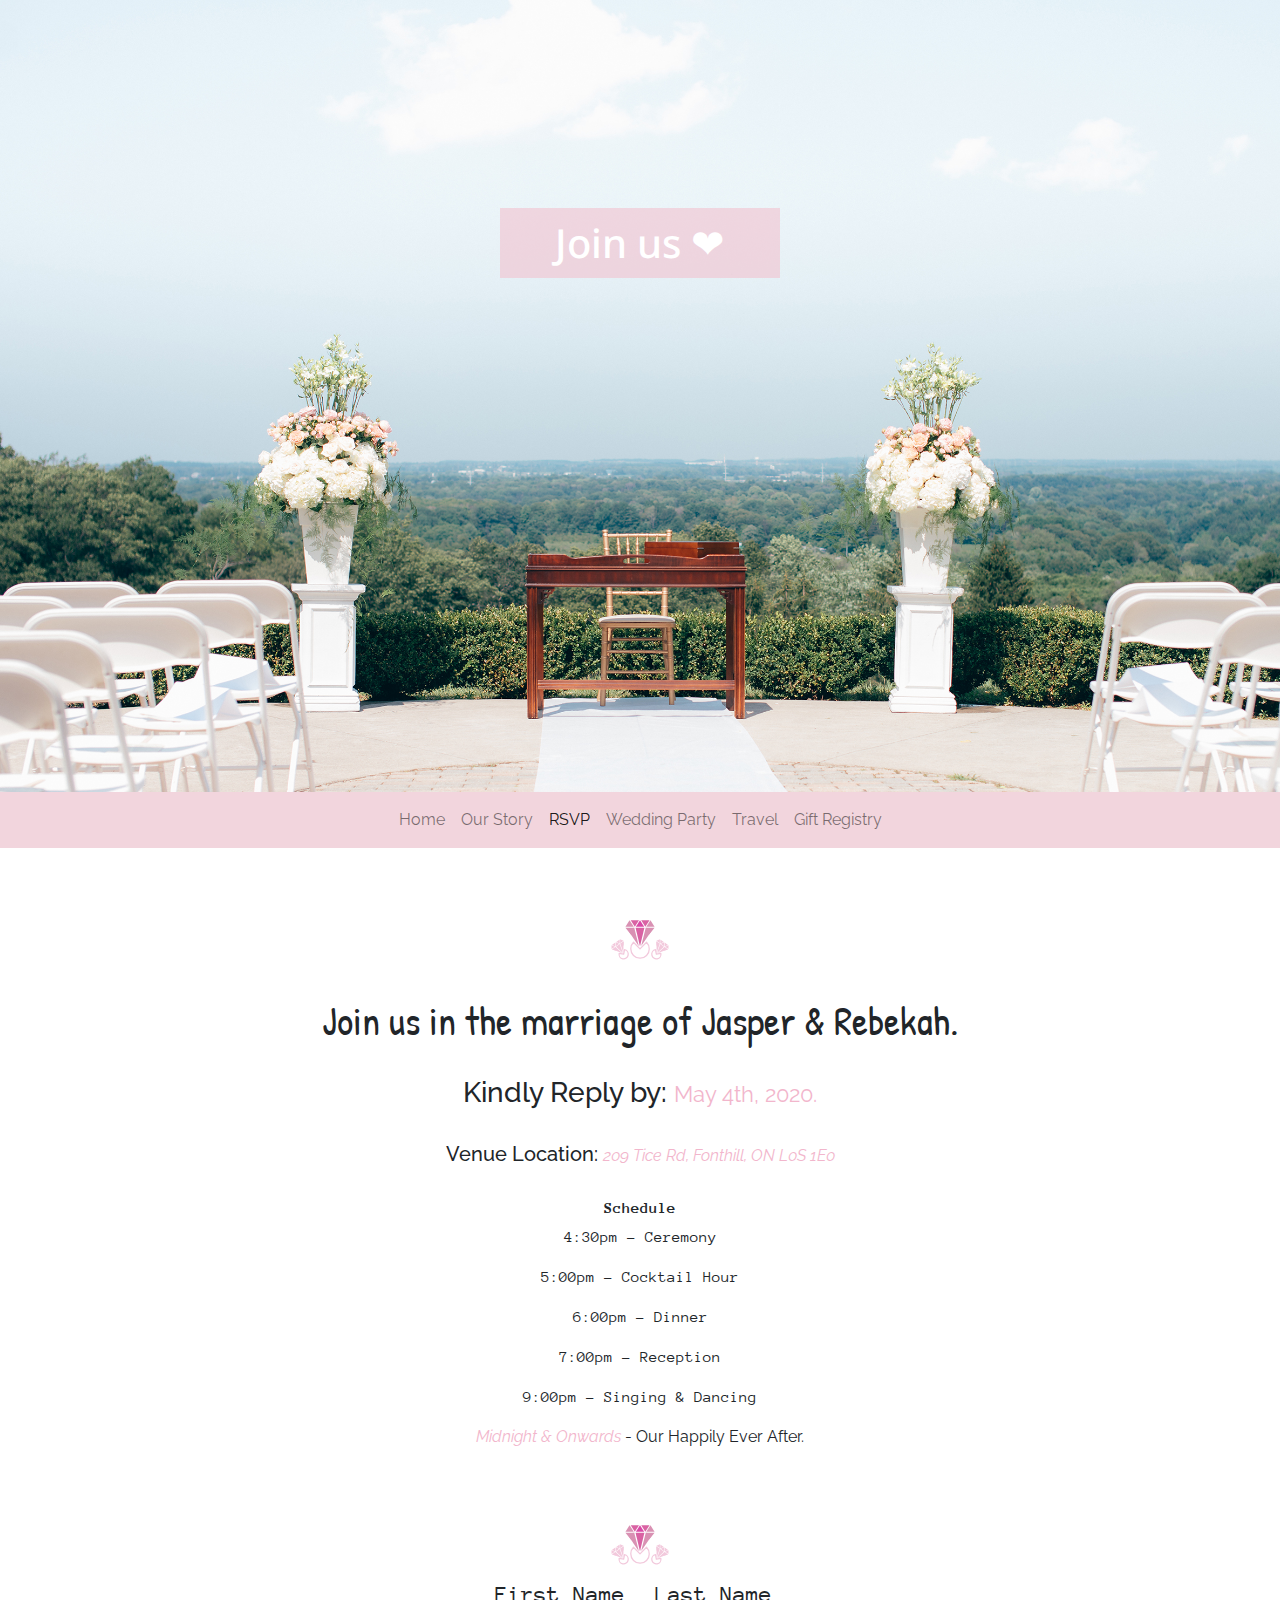
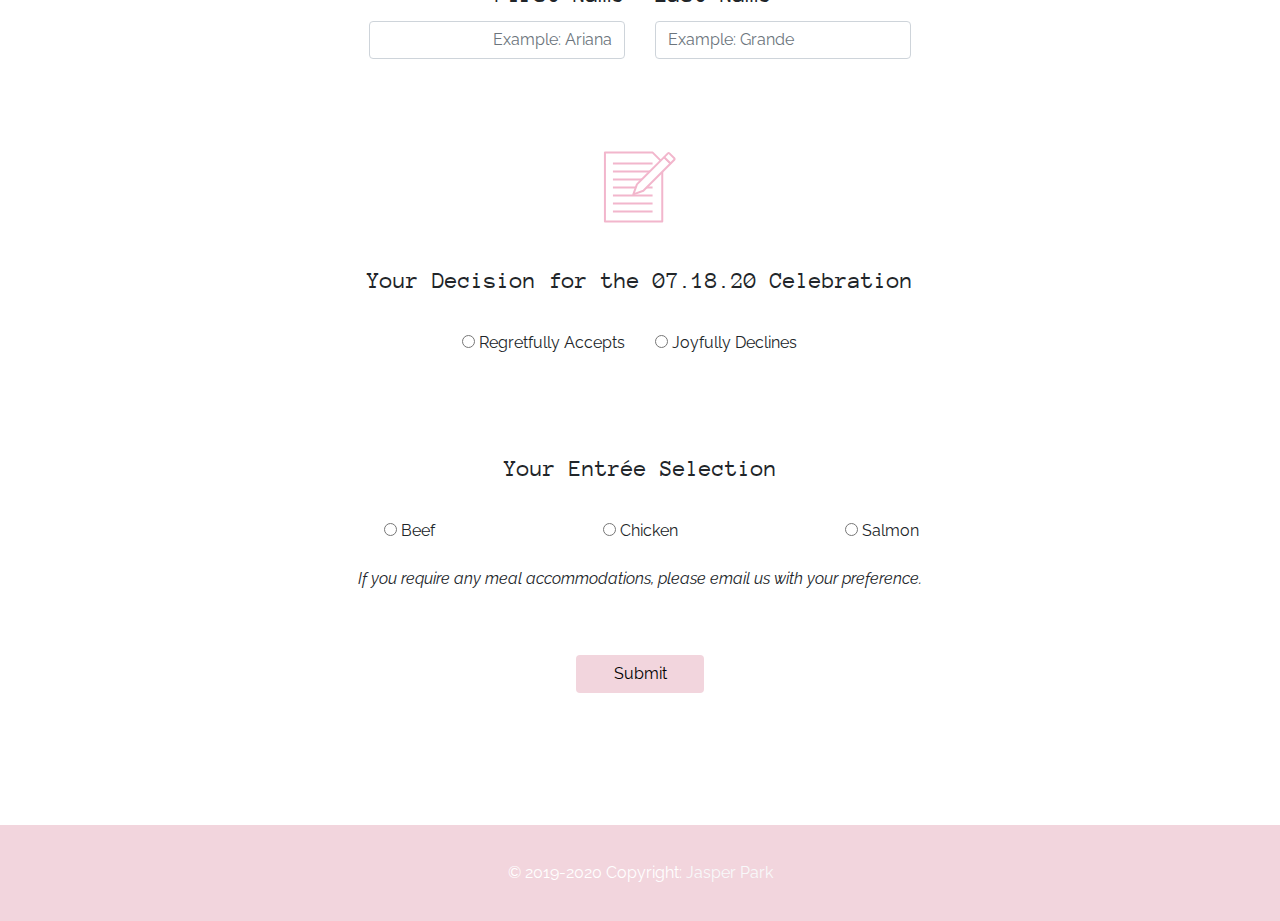
<file: banchan.html>
<!DOCTYPE html>
<html lang="en">
  <head>
    <!-- Required meta tags -->
    <meta charset="utf-8">
    <meta name="viewport" content="width=device-width, initial-scale=1">

    <!-- Bootstrap CSS -->
    <link rel="stylesheet" href="https://stackpath.bootstrapcdn.com/bootstrap/4.3.1/css/bootstrap.min.css" integrity="sha384-ggOyR0iXCbMQv3Xipma34MD+dH/1fQ784/j6cY/iJTQUOhcWr7x9JvoRxT2MZw1T" crossorigin="anonymous">
	<script src="https://code.jquery.com/jquery-3.3.1.slim.min.js" integrity="sha384-q8i/X+965DzO0rT7abK41JStQIAqVgRVzpbzo5smXKp4YfRvH+8abtTE1Pi6jizo" crossorigin="anonymous"></script>
	<script src="https://cdnjs.cloudflare.com/ajax/libs/popper.js/1.14.7/umd/popper.min.js" integrity="sha384-UO2eT0CpHqdSJQ6hJty5KVphtPhzWj9WO1clHTMGa3JDZwrnQq4sF86dIHNDz0W1" crossorigin="anonymous"></script>
	<script src="https://stackpath.bootstrapcdn.com/bootstrap/4.3.1/js/bootstrap.min.js" integrity="sha384-JjSmVgyd0p3pXB1rRibZUAYoIIy6OrQ6VrjIEaFf/nJGzIxFDsf4x0xIM+B07jRM" crossorigin="anonymous"></script>
    <link href="https://fonts.googleapis.com/css?family=Noto+Sans|Patrick+Hand|Anonymous+Pro:400,700|Raleway&display=swap" rel="stylesheet">

	<link rel="shortcut icon" href="favicon.ico" type="image/x-icon">
	<link rel="stylesheet" href="./style.css" />
    <title>RSVP: Jasper &amp; Rebekah</title>
  </head>
  <body>
      <header class="jumbotron jumbotron-fluid" id='rsvp-jumbo'>
          <br><br><br><br><br><br>
          <h1 id='travel-head' class='text-noto'>Join us &#x2764;</h1>
  	</header>
	<nav class='navbar navbar-expand-md navbar-light bg-pink sticky-top'>
		<div class='mx-auto'>
			<button class="navbar-toggler" type="button" data-toggle="collapse" data-target="#navbarSupportedContent" aria-controls="navbarSupportedContent" aria-expanded="false" aria-label="Toggle navigation">
  			<span class='c-white'>  MENU </span>
		</button>
		</div>
		<div class="collapse navbar-collapse " id="navbarSupportedContent">
		    <ul class="navbar-nav mx-auto">
				<li class="nav-item">
				  <a class="nav-link" href="./index.html">Home</a>
				</li>
				<li class="nav-item">
					<a class="nav-link" href="./story.html">Our Story</a>
				</li>
				<li class="nav-item active">
					<a class="nav-link" href="./rsvp.html">RSVP</a>
				</li>
				<li class="nav-item">
					<a class="nav-link" href="./wedding_party.html">Wedding Party</a>
				</li>
				<li class="nav-item">
					<a class="nav-link" href="./travel.html">Travel</a>
				</li>
                <li class="nav-item">
					<a class="nav-link" href="https://www.amazon.ca/wedding/share/jasperebekah" target='_blank'>Gift Registry</a>
				</li>
		    </ul>
  		</div>
	</nav>
    <script>
        $('#bootstrapForm').submit(function (event) {
            event.preventDefault()
            var extraData = {}
            $('#bootstrapForm').ajaxSubmit({
                data: extraData,
                dataType: 'jsonp',  // This won't really work. It's just to use a GET instead of a POST to allow cookies from different domain.
                error: function () {
                    // Submit of form should be successful but JSONP callback will fail because Google Forms
                    // does not support it, so this is handled as a failure.
                    alert('Form Submitted. Thanks.')
                    // You can also redirect the user to a custom thank-you page:
                    window.location = 'http://www.google.ca'
                }
            })
        })
    </script>
    <div class='container' id='content-container'>
        <div class='row'><div class='col-12 centerit'>
            <div style='text-align: center;'><!-- Divider -->
                <img src='./src/p_div.svg' id='img-hr'></img>
            </div>
            <br>
            <h1 class='text-indie'>Join us in the marriage of Jasper &amp; Rebekah.</h1>
            <br>
            <h3>Kindly Reply by: <strong><small class='c-darkPink'>May 4th, 2020.</small></strong></h3>
            <br>
            <h5>Venue Location: <small><em class='c-darkPink'>209 Tice Rd, Fonthill, ON L0S 1E0</em></small></h5>
            <br>

            <h6 class='text-mono'><strong>Schedule</strong></h6>
            <p class='text-mono'>4:30pm - Ceremony</p>
            <p class='text-mono'>5:00pm - Cocktail Hour</p>
            <p class='text-mono'>6:00pm - Dinner</p>
            <p class='text-mono'>7:00pm - Reception</p>
            <p class='text-mono'>9:00pm - Singing &amp; Dancing</p>
            <p><em class='c-darkPink'>Midnight &amp; Onwards</em> - Our Happily Ever After.</p>
            <br><br>

        </div></div>
        <div class='row'><div class='col-12'>
            <div style='text-align: center;'><!-- Divider -->
                <img src='./src/p_div.svg' id='img-hr'></img>
            </div>
            <form action="https://docs.google.com/forms/d/e/1FAIpQLSdT3YVjTFm6nkG4N6NqdmJfM9y30MgBepteQlLFMgPL6jhGSA/formResponse"
                target="_self"
                id="bootstrapForm"
                method="POST">


                <!-- Field type: "short" id: "1254828659" -->
                <div class='row'>
                    <div class='col-6' style='text-align: right;'>
                        <fieldset>
                            <legend for="1254828659" class='text-mono'>First Name</legend>
                            <div class="form-group" >
                                <input style='max-width: 256px; margin: 0 0 0 auto; text-align:right;' id="845562681" type="text" name="entry.845562681" class="form-control" placeholder='Example: Ariana' required>
                            </div>
                        </fieldset>
                    </div>
                    <div class='col-6' style='text-align: left;'>
                        <!-- Field type: "short" id: "1959356270" -->
                        <fieldset>
                            <legend for="1959356270" class='text-mono'>Last Name</legend>
                            <div class="form-group">
                                <input style='max-width: 256px; margin: auto 0 0 0;' id="1344485761" type="text" name="entry.1344485761" class="form-control" placeholder='Example: Grande' required>
                            </div>
                        </fieldset>
                    </div>
                </div>
                <br><br>


                <!-- Field type: "choices" id: "1047480871" -->
                <div><div class='col-12 centerit'>
                    <img src='./src/rsvp.svg' class='story-vec'></img>
                </div></div>
                <fieldset>
                    <legend for="1047480871" class='centerit text-mono'>Your Decision for the 07.18.20 Celebration</legend>
                    <br>
                    <div class="form-group row">
                        <div class="radio col-6" style='text-align: right;'>
                            <label>
                                <input type="radio" name="entry.364058810" value="Regretfully Accepts" >
                                Regretfully Accepts
                            </label>
                        </div>
                        <div class="radio col-6" style='text-align: left;'>
                            <label>
                                <input type="radio" name="entry.364058810" value="Joyfully Declines" >
                                Joyfully Declines
                            </label>
                        </div>
                    </div>
                </fieldset>
                <br><br><br>


                <!-- Field type: "choices" id: "1515920154" -->
                <fieldset>
                    <legend for="1515920154" class='centerit text-mono'>Your Entrée Selection</legend>
                    <br>
                    <div class="form-group row">
                        <div class="radio col-4" style='text-align: right;'>
                            <label>
                                <input type="radio" name="entry.2107590839" value="Beef" >
                                Beef
                            </label>
                        </div>
                        <div class="radio col-4" style='text-align: center;'>
                            <label>
                                <input type="radio" name="entry.2107590839" value="Chicken" >
                                Chicken
                            </label>
                        </div>
                        <div class="radio col-4" style='text-align: left;'>
                            <label>
                                <input type="radio" name="entry.2107590839" value="Salmon" >
                                Salmon
                            </label>
                        </div>
                        <!--div class="radio col-6" style='text-align: left;'>
                            <label>
                                <input type="radio" name="entry.2107590839" value="Vegetarian" >
                                Vegetarian
                            </label>
                        </div-->
                    </div>
                </fieldset>
                <div><p style='text-align: center;'><em>If you require any meal accommodations, please email us with your preference.</em></p></div>

                <input type="hidden" name="fvv" value="1">
                <input type="hidden" name="fbzx" value="3009979157854568221">
                <!--
                    CAVEAT: In multipages (multisection) forms, *pageHistory* field tells to google what sections we've currently completed.
                    This usually starts as "0" for the first page, then "0,1" in the second page... up to "0,1,2..N" in n-th page.
                    Keep this in mind if you plan to change this code to recreate any sort of multipage-feature in your exported form.
                    We're setting this to the total number of pages in this form because we're sending all fields from all the section together.
                -->
                <input type="hidden" name="pageHistory" value="0">
                <br><br>
                <div class='row'><div class='col-12'>
                    <input class="btn" type="submit" value="Submit" id='rsvp-button'>
                </div></div>
            </form>
        </div></div>
    </div>
    <br><br><br>

	<footer class="jumbotron jumbotron-fluid bg-pink c-white" id='footer-jumbo'>
		<div class="container text-center">
			<span class=''>© 2019-2020  Copyright:</span>
  			<a class='text-light' href="https://github.com/mrparkonline" target='_blank'> Jasper Park</a>
		</div>
	</footer>
    <!-- Optional JavaScript -->
  </body>
</html>
</file>
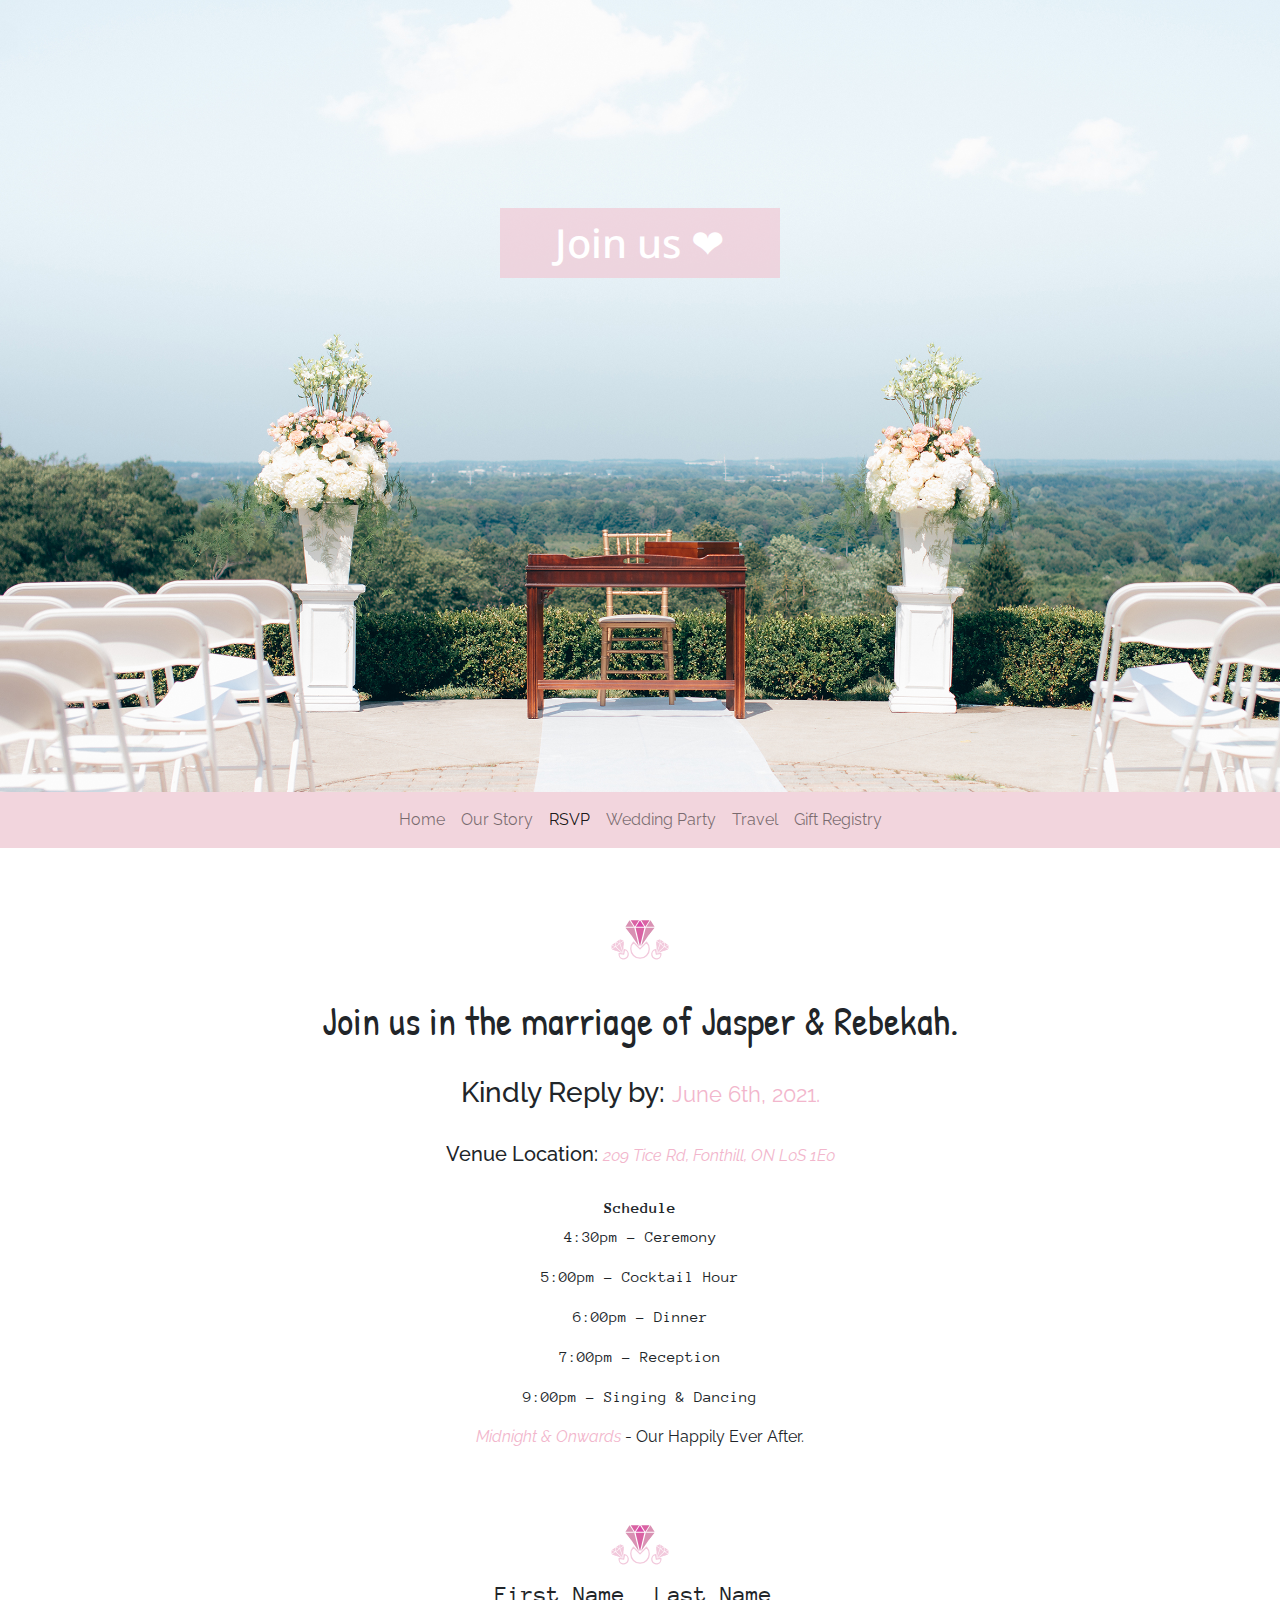
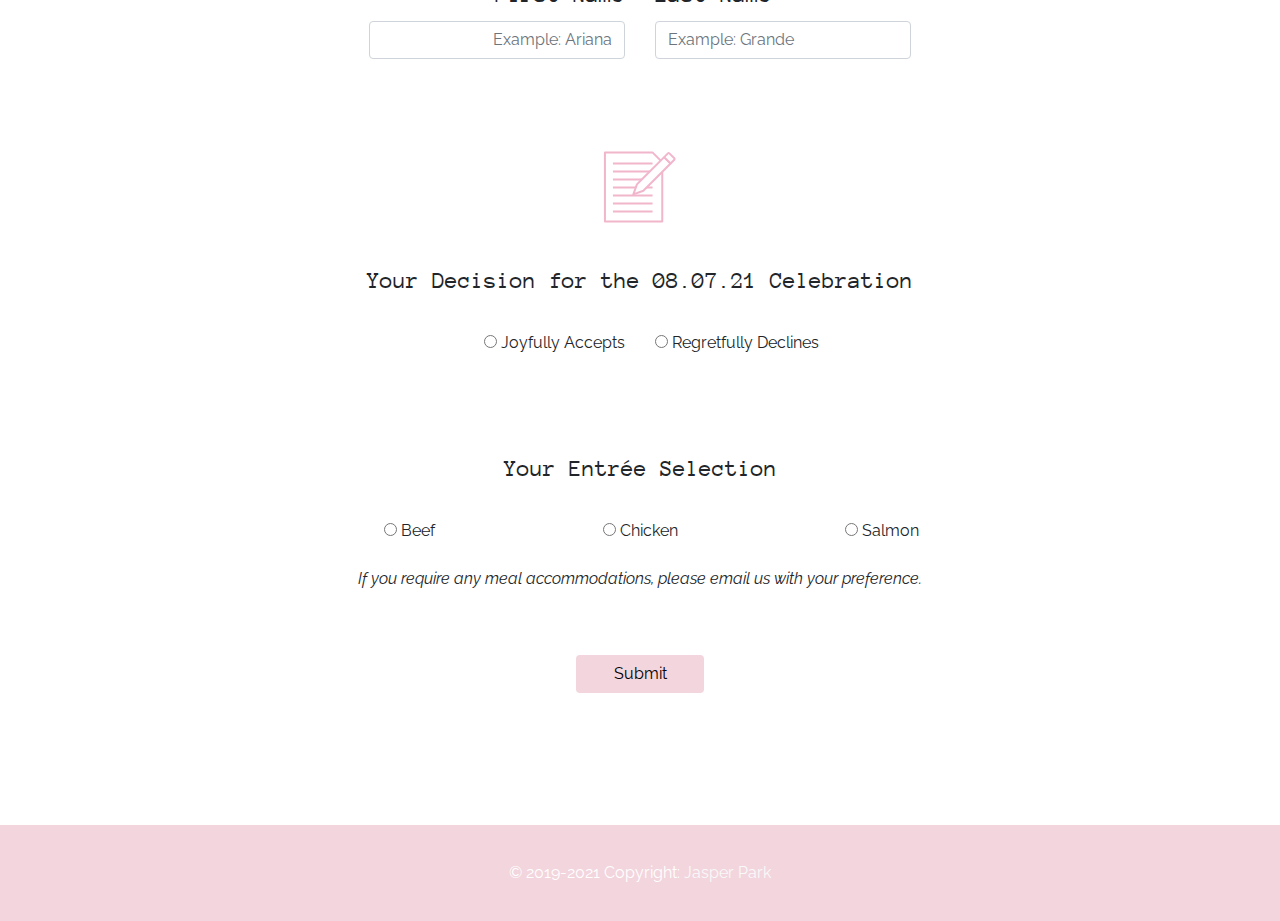
<file: rsvp.html>
<!DOCTYPE html>
<html lang="en">
  <head>
    <!-- Required meta tags -->
    <meta charset="utf-8">
    <meta name="viewport" content="width=device-width, initial-scale=1">

    <!-- Bootstrap CSS -->
    <link rel="stylesheet" href="https://stackpath.bootstrapcdn.com/bootstrap/4.3.1/css/bootstrap.min.css" integrity="sha384-ggOyR0iXCbMQv3Xipma34MD+dH/1fQ784/j6cY/iJTQUOhcWr7x9JvoRxT2MZw1T" crossorigin="anonymous">
	<script src="https://code.jquery.com/jquery-3.3.1.slim.min.js" integrity="sha384-q8i/X+965DzO0rT7abK41JStQIAqVgRVzpbzo5smXKp4YfRvH+8abtTE1Pi6jizo" crossorigin="anonymous"></script>
	<script src="https://cdnjs.cloudflare.com/ajax/libs/popper.js/1.14.7/umd/popper.min.js" integrity="sha384-UO2eT0CpHqdSJQ6hJty5KVphtPhzWj9WO1clHTMGa3JDZwrnQq4sF86dIHNDz0W1" crossorigin="anonymous"></script>
	<script src="https://stackpath.bootstrapcdn.com/bootstrap/4.3.1/js/bootstrap.min.js" integrity="sha384-JjSmVgyd0p3pXB1rRibZUAYoIIy6OrQ6VrjIEaFf/nJGzIxFDsf4x0xIM+B07jRM" crossorigin="anonymous"></script>
    <link href="https://fonts.googleapis.com/css?family=Noto+Sans|Patrick+Hand|Anonymous+Pro:400,700|Raleway&display=swap" rel="stylesheet">

	<link rel="shortcut icon" href="favicon.ico" type="image/x-icon">
	<link rel="stylesheet" href="./style.css" />
    <title>RSVP: Jasper &amp; Rebekah</title>
  </head>
  <body>
      <header class="jumbotron jumbotron-fluid" id='rsvp-jumbo'>
          <br><br><br><br><br><br>
          <h1 id='travel-head' class='text-noto'>Join us &#x2764;</h1>
  	</header>
	<nav class='navbar navbar-expand-md navbar-light bg-pink sticky-top'>
		<div class='mx-auto'>
			<button class="navbar-toggler" type="button" data-toggle="collapse" data-target="#navbarSupportedContent" aria-controls="navbarSupportedContent" aria-expanded="false" aria-label="Toggle navigation">
  			<span class='c-white'>  MENU </span>
		</button>
		</div>
		<div class="collapse navbar-collapse " id="navbarSupportedContent">
		    <ul class="navbar-nav mx-auto">
				<li class="nav-item">
				  <a class="nav-link" href="./index.html">Home</a>
				</li>
				<li class="nav-item">
					<a class="nav-link" href="./story.html">Our Story</a>
				</li>
				<li class="nav-item active">
					<a class="nav-link" href="./rsvp.html">RSVP</a>
				</li>
				<li class="nav-item">
					<a class="nav-link" href="./wedding_party.html">Wedding Party</a>
				</li>
				<li class="nav-item">
					<a class="nav-link" href="./travel.html">Travel</a>
				</li>
                <li class="nav-item">
					<a class="nav-link" href="https://www.amazon.ca/wedding/share/jasperebekah" target='_blank'>Gift Registry</a>
				</li>
		    </ul>
  		</div>
	</nav>
    <script>
        $('#bootstrapForm').submit(function (event) {
            event.preventDefault()
            var extraData = {}
            $('#bootstrapForm').ajaxSubmit({
                data: extraData,
                dataType: 'jsonp',  // This won't really work. It's just to use a GET instead of a POST to allow cookies from different domain.
                error: function () {
                    // Submit of form should be successful but JSONP callback will fail because Google Forms
                    // does not support it, so this is handled as a failure.
                    alert('Form Submitted. Thanks.')
                    // You can also redirect the user to a custom thank-you page:
                    window.location = 'http://www.google.ca'
                }
            })
        })
    </script>
    <div class='container' id='content-container'>
        <div class='row'><div class='col-12 centerit'>
            <div style='text-align: center;'><!-- Divider -->
                <img src='./src/p_div.svg' id='img-hr'></img>
            </div>
            <br>
            <h1 class='text-indie'>Join us in the marriage of Jasper &amp; Rebekah.</h1>
            <br>
            <h3>Kindly Reply by: <strong><small class='c-darkPink'>June 6th, 2021.</small></strong></h3>
            <br>
            <h5>Venue Location: <small><em class='c-darkPink'>209 Tice Rd, Fonthill, ON L0S 1E0</em></small></h5>
            <br>

            <h6 class='text-mono'><strong>Schedule</strong></h6>
            <p class='text-mono'>4:30pm - Ceremony</p>
            <p class='text-mono'>5:00pm - Cocktail Hour</p>
            <p class='text-mono'>6:00pm - Dinner</p>
            <p class='text-mono'>7:00pm - Reception</p>
            <p class='text-mono'>9:00pm - Singing &amp; Dancing</p>
            <p><em class='c-darkPink'>Midnight &amp; Onwards</em> - Our Happily Ever After.</p>
            <br><br>

        </div></div>
        <div class='row'><div class='col-12'>
            <div style='text-align: center;'><!-- Divider -->
                <img src='./src/p_div.svg' id='img-hr'></img>
            </div>
            <form action="https://docs.google.com/forms/d/e/1FAIpQLSdT3YVjTFm6nkG4N6NqdmJfM9y30MgBepteQlLFMgPL6jhGSA/formResponse"
                target="_self"
                id="bootstrapForm"
                method="POST">


                <!-- Field type: "short" id: "1254828659" -->
                <div class='row'>
                    <div class='col-6' style='text-align: right;'>
                        <fieldset>
                            <legend for="1254828659" class='text-mono'>First Name</legend>
                            <div class="form-group" >
                                <input style='max-width: 256px; margin: 0 0 0 auto; text-align:right;' id="845562681" type="text" name="entry.845562681" class="form-control" placeholder='Example: Ariana' required>
                            </div>
                        </fieldset>
                    </div>
                    <div class='col-6' style='text-align: left;'>
                        <!-- Field type: "short" id: "1959356270" -->
                        <fieldset>
                            <legend for="1959356270" class='text-mono'>Last Name</legend>
                            <div class="form-group">
                                <input style='max-width: 256px; margin: auto 0 0 0;' id="1344485761" type="text" name="entry.1344485761" class="form-control" placeholder='Example: Grande' required>
                            </div>
                        </fieldset>
                    </div>
                </div>
                <br><br>


                <!-- Field type: "choices" id: "1047480871" -->
                <div><div class='col-12 centerit'>
                    <img src='./src/rsvp.svg' class='story-vec'></img>
                </div></div>
                <fieldset>
                    <legend for="1047480871" class='centerit text-mono'>Your Decision for the 08.07.21 Celebration</legend>
                    <br>
                    <div class="form-group row">
                        <div class="radio col-6" style='text-align: right;'>
                            <label>
                                <input type="radio" name="entry.364058810" value="Joyfully Accepts" >
                                Joyfully Accepts
                            </label>
                        </div>
                        <div class="radio col-6" style='text-align: left;'>
                            <label>
                                <input type="radio" name="entry.364058810" value="Regretfully Declines" >
                                Regretfully Declines
                            </label>
                        </div>
                    </div>
                </fieldset>
                <br><br><br>


                <!-- Field type: "choices" id: "1515920154" -->
                <fieldset>
                    <legend for="1515920154" class='centerit text-mono'>Your Entrée Selection</legend>
                    <br>
                    <div class="form-group row">
                        <div class="radio col-4" style='text-align: right;'>
                            <label>
                                <input type="radio" name="entry.2107590839" value="Beef" >
                                Beef
                            </label>
                        </div>
                        <div class="radio col-4" style='text-align: center;'>
                            <label>
                                <input type="radio" name="entry.2107590839" value="Chicken" >
                                Chicken
                            </label>
                        </div>
                        <div class="radio col-4" style='text-align: left;'>
                            <label>
                                <input type="radio" name="entry.2107590839" value="Salmon" >
                                Salmon
                            </label>
                        </div>
                        <!--div class="radio col-6" style='text-align: left;'>
                            <label>
                                <input type="radio" name="entry.2107590839" value="Vegetarian" >
                                Vegetarian
                            </label>
                        </div-->
                    </div>
                </fieldset>
                <div><p style='text-align: center;'><em>If you require any meal accommodations, please email us with your preference.</em></p></div>

                <input type="hidden" name="fvv" value="1">
                <input type="hidden" name="fbzx" value="3009979157854568221">
                <!--
                    CAVEAT: In multipages (multisection) forms, *pageHistory* field tells to google what sections we've currently completed.
                    This usually starts as "0" for the first page, then "0,1" in the second page... up to "0,1,2..N" in n-th page.
                    Keep this in mind if you plan to change this code to recreate any sort of multipage-feature in your exported form.
                    We're setting this to the total number of pages in this form because we're sending all fields from all the section together.
                -->
                <input type="hidden" name="pageHistory" value="0">
                <br><br>
                <div class='row'><div class='col-12'>
                    <input class="btn" type="submit" value="Submit" id='rsvp-button'>
                </div></div>
            </form>
        </div></div>
    </div>
    <br><br><br>

	<footer class="jumbotron jumbotron-fluid bg-pink c-white" id='footer-jumbo'>
		<div class="container text-center">
			<span class=''>© 2019-2021  Copyright:</span>
  			<a class='text-light' href="https://github.com/mrparkonline" target='_blank'> Jasper Park</a>
		</div>
	</footer>
    <!-- Optional JavaScript -->
  </body>
</html>
</file>
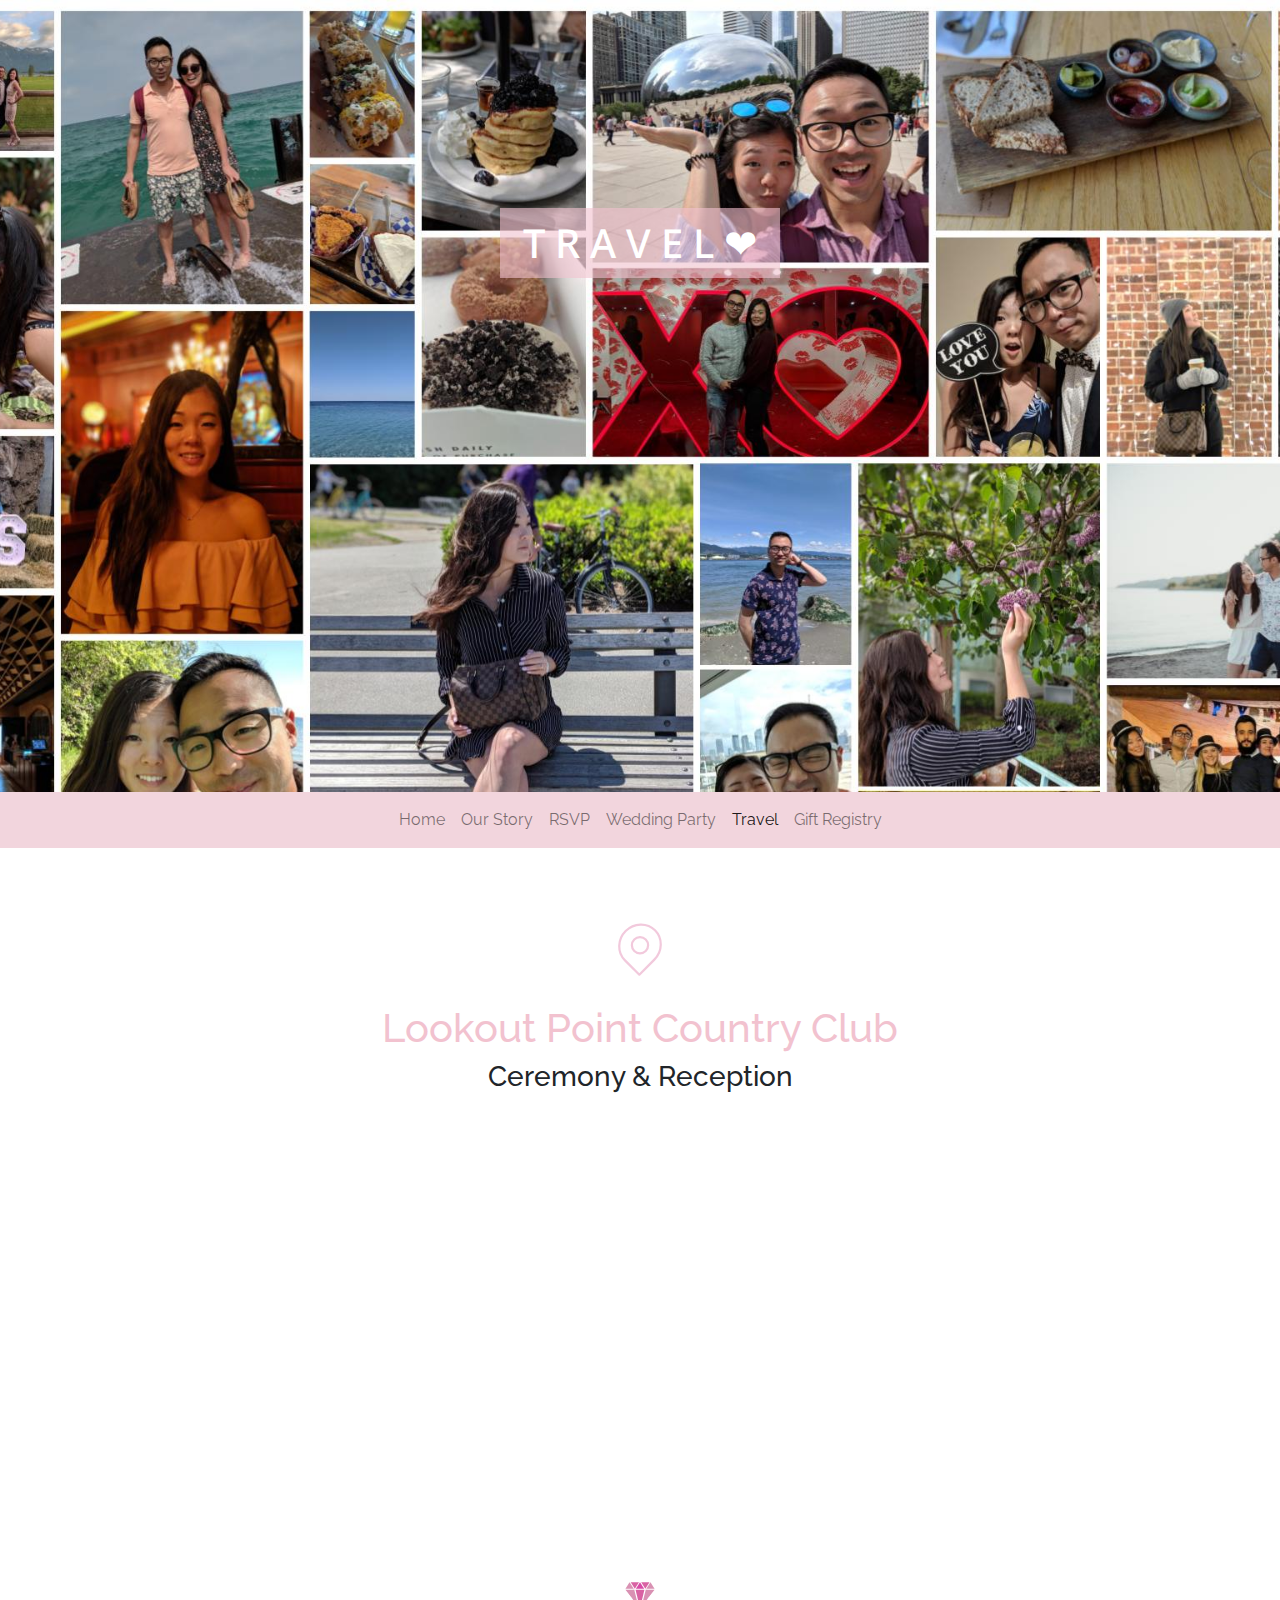
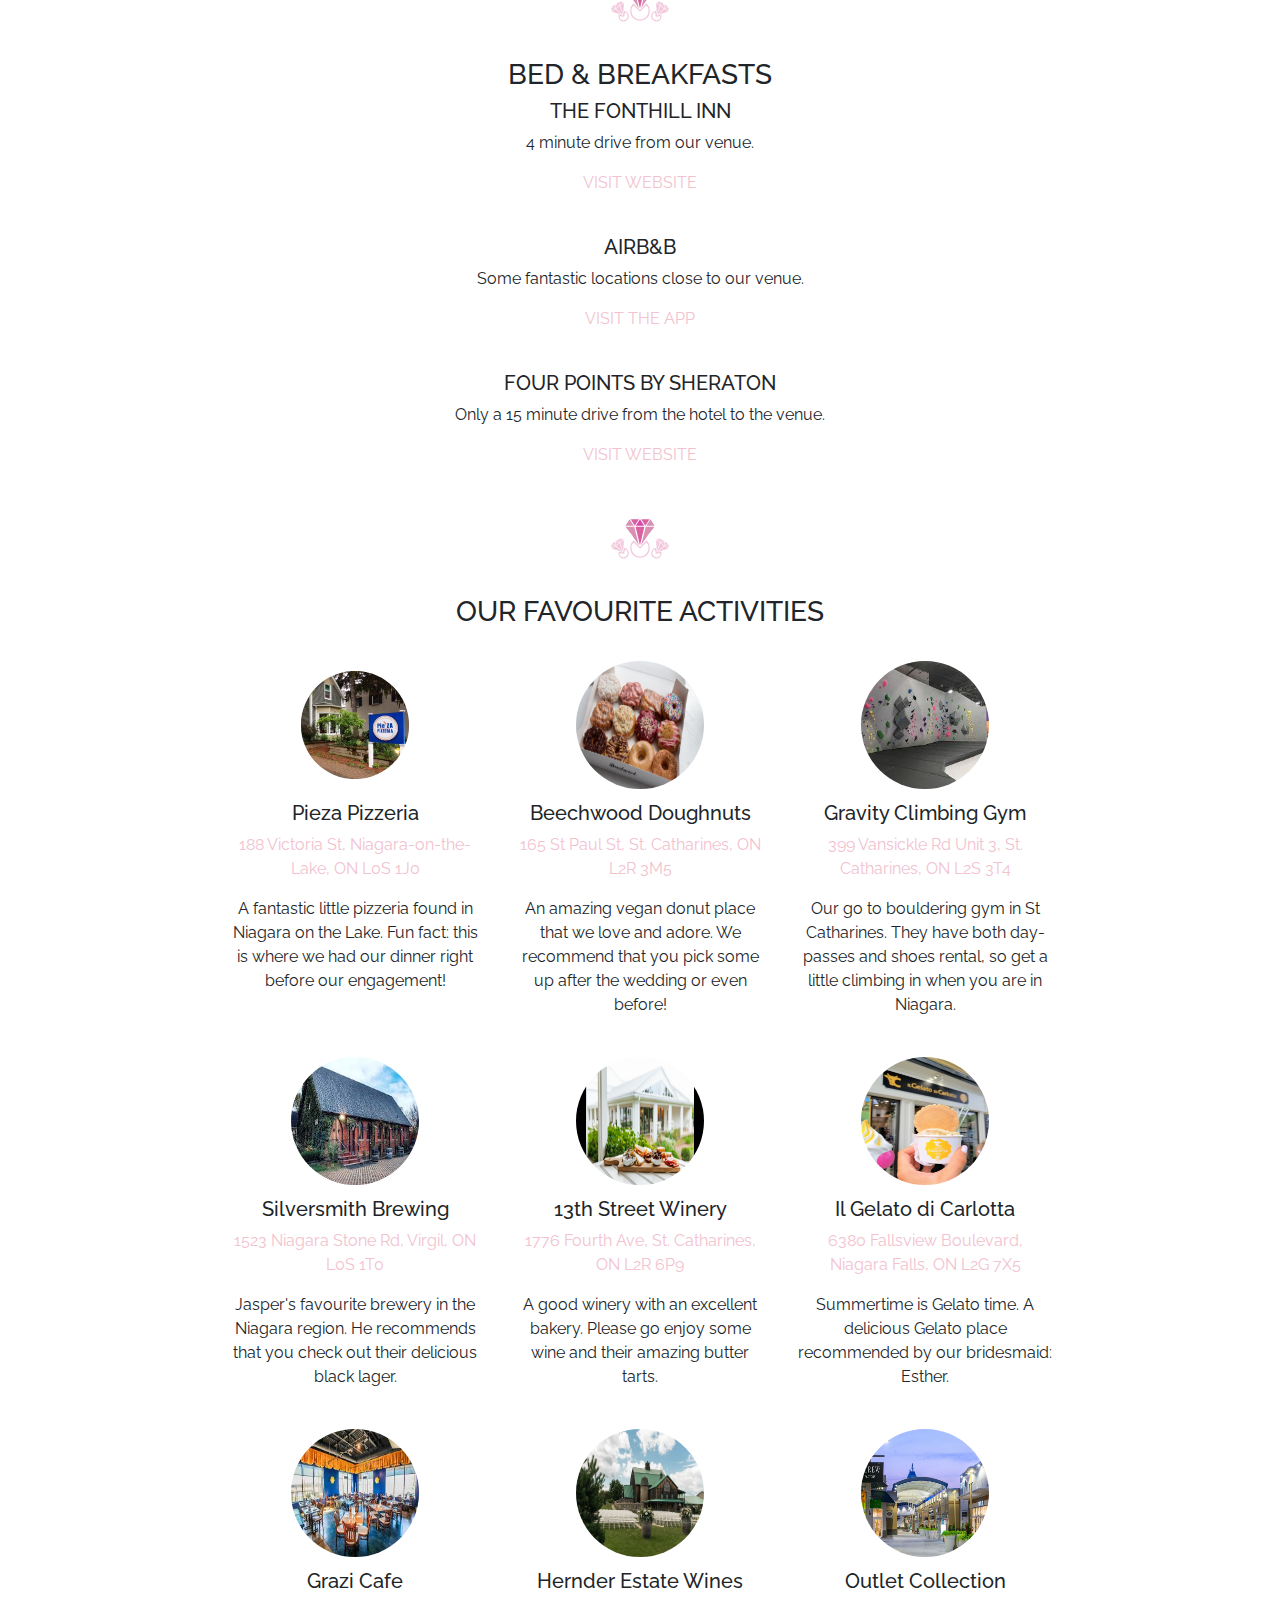
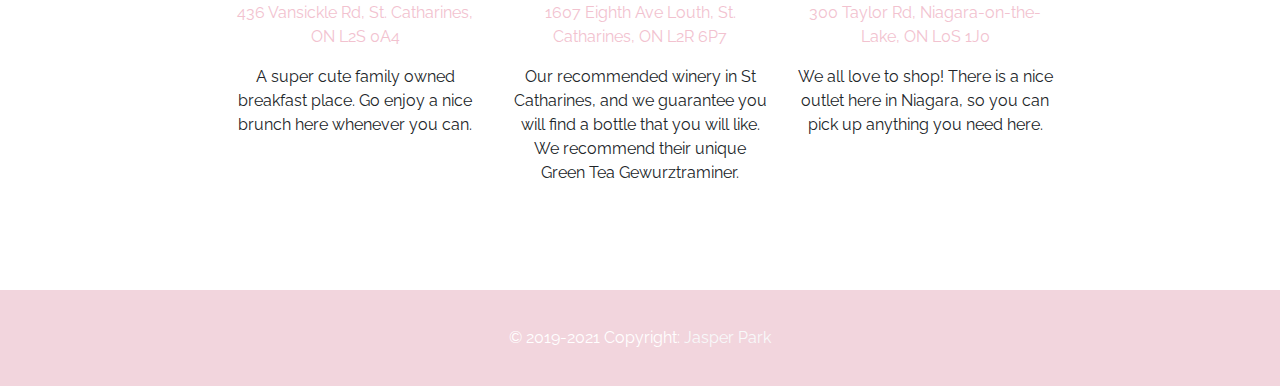
<file: travel.html>
<!DOCTYPE html>
<html lang="en">
  <head>
    <!-- Required meta tags -->
    <meta charset="utf-8">
    <meta name="viewport" content="width=device-width, initial-scale=1">

    <!-- Bootstrap CSS -->
    <link rel="stylesheet" href="https://stackpath.bootstrapcdn.com/bootstrap/4.3.1/css/bootstrap.min.css" integrity="sha384-ggOyR0iXCbMQv3Xipma34MD+dH/1fQ784/j6cY/iJTQUOhcWr7x9JvoRxT2MZw1T" crossorigin="anonymous">
	<script src="https://code.jquery.com/jquery-3.3.1.slim.min.js" integrity="sha384-q8i/X+965DzO0rT7abK41JStQIAqVgRVzpbzo5smXKp4YfRvH+8abtTE1Pi6jizo" crossorigin="anonymous"></script>
	<script src="https://cdnjs.cloudflare.com/ajax/libs/popper.js/1.14.7/umd/popper.min.js" integrity="sha384-UO2eT0CpHqdSJQ6hJty5KVphtPhzWj9WO1clHTMGa3JDZwrnQq4sF86dIHNDz0W1" crossorigin="anonymous"></script>
	<script src="https://stackpath.bootstrapcdn.com/bootstrap/4.3.1/js/bootstrap.min.js" integrity="sha384-JjSmVgyd0p3pXB1rRibZUAYoIIy6OrQ6VrjIEaFf/nJGzIxFDsf4x0xIM+B07jRM" crossorigin="anonymous"></script>
    <link href="https://fonts.googleapis.com/css?family=Noto+Sans|Anonymous+Pro:400,700|Raleway&display=swap" rel="stylesheet">

	<link rel="shortcut icon" href="favicon.ico" type="image/x-icon">
	<link rel="stylesheet" href="./style.css" />
    <title>Travel: Jasper &amp; Rebekah</title>
  </head>
  <body>
	<header class="jumbotron jumbotron-fluid" id='travel-jumbo'>
        <br><br><br><br><br><br>
        <h1 id='travel-head' class='text-noto'>T R A V E L &#x2764;</h1>
	</header>
 	<nav class='navbar navbar-expand-md navbar-light bg-pink sticky-top'>
		<div class='mx-auto'>
			<button class="navbar-toggler" type="button" data-toggle="collapse" data-target="#navbarSupportedContent" aria-controls="navbarSupportedContent" aria-expanded="false" aria-label="Toggle navigation">
  			<span class='c-white'>  MENU </span>
		</button>
		</div>
		<div class="collapse navbar-collapse " id="navbarSupportedContent">
		    <ul class="navbar-nav mx-auto">
				<li class="nav-item">
				  <a class="nav-link" href="./index.html">Home</a>
				</li>
				<li class="nav-item">
					<a class="nav-link" href="./story.html">Our Story</a>
				</li>
				<li class="nav-item">
					<a class="nav-link" href="./rsvp.html">RSVP</a>
				</li>
				<li class="nav-item">
					<a class="nav-link" href="./wedding_party.html">Wedding Party</a>
				</li>
				<li class="nav-item active">
					<a class="nav-link" href="./travel.html">Travel</a>
				</li>
				<li class="nav-item">
					<a class="nav-link" href="https://www.amazon.ca/wedding/share/jasperebekah" target='_blank'>Gift Registry</a>
				</li>
		    </ul>
  		</div>
	</nav>
	<div class='container' id='content-container'>
        <div class='row'>
            <div class='col-12' style='text-align: center;'><img src='./src/loc.svg' style='width: 96px; height:auto;'></img></div>
            <div class='col-12'>
                <h1 class='centerit'><a href='https://www.lookoutpointcc.com/' target='_blank'-->Lookout Point Country Club</a></h1>
        		<h3 class='centerit'>Ceremony &amp; Reception</h3>
                <br>
            </div>
        </div>
        <div class='row'>
            <iframe src="https://www.google.com/maps/embed?pb=!1m18!1m12!1m3!1d14863.41791122575!2d-79.3092594429638!3d43.05404939119713!2m3!1f0!2f0!3f0!3m2!1i1024!2i768!4f13.1!3m3!1m2!1s0x89d34bf844210903%3A0x486a78b8ffe5e660!2sLookout%20Point%20Country%20Club!5e0!3m2!1sen!2sca!4v1576612475963!5m2!1sen!2sca"  frameborder="0" style="border:0;" allowfullscreen="" id='travel-map'></iframe>
        </div>
	</div>

    <div style='text-align: center;'><!-- Divider -->
        <img src='./src/p_div.svg' id='img-hr'></img>
    </div>

    <div class='container' id='content-container' style='margin-top: 0; margin-bottom: 0;'>
        <div class='row'><div class='col-12'>
            <h3 class='centerit'>BED & BREAKFASTS</h3>
            <h5 class='centerit'>THE FONTHILL INN</h5>
            <p class='centerit'>4 minute drive from our venue.</p>
            <p class='centerit'><a href='http://thefonthillinn.com/' target='_blank'>VISIT WEBSITE</a></p>
            <br>
            <h5 class='centerit'>AIRB&B</h5>
            <p class='centerit'>Some fantastic locations close to our venue.</p>
            <p class='centerit'><a href='https://www.airbnb.ca/s/St.-Catharines--ON/homes?refinement_paths%5B%5D=%2Fhomes&current_tab_id=home_tab&selected_tab_id=home_tab&search_type=unknown&screen_size=large&hide_dates_and_guests_filters=false&ne_lat=43.07288575621414&ne_lng=-79.27163604064083&sw_lat=43.011661883974625&sw_lng=-79.32931426329708&zoom=13&search_by_map=true&checkin=2020-07-17&checkout=2020-07-19' target='_blank'>VISIT THE APP</a></p>
            <br>
            <h5 class='centerit'>FOUR POINTS BY SHERATON</h5>
            <p class='centerit'>Only a 15 minute drive from the hotel to the venue.</p>
            <p class='centerit'><a href='https://www.marriott.com/hotels/travel/iagfp-four-points-st-catharines-niagara-suites/' target='_blank'>VISIT WEBSITE</a></p>
        </div></div>
    </div>
    <div style='text-align: center;'><!-- Divider -->
        <img src='./src/p_div.svg' id='img-hr'></img>
    </div>
    <div class='container' id='content-container' style='margin-top: 0; margin-bottom: 0;'>
        <div class='row'>
            <div class='col-12'>
                <h3 class='centerit'>OUR FAVOURITE ACTIVITIES</h3>
            </br>
            </div>
        </div>
        <div class='row justify-content-center'>
            <div class='col-md-3 centerit'>
                <img src='./src/travel_locations/01_pieza.svg' class='t-img'></img>
                <h5>Pieza Pizzeria</h5>
                <p><a href='https://www.piezapizzeria.com/' target='_blank'>188 Victoria St, Niagara-on-the-Lake, ON L0S 1J0</a></p>
                <p>A fantastic little pizzeria found in Niagara on the Lake. Fun fact: this is where we had our dinner right before our engagement!</p>
            </div>
            <div class='col-md-3 centerit'>
                <img src='./src/travel_locations/02_beech.jpg' class='rounded-circle t-img'></img>
                <h5>Beechwood Doughnuts</h5>
                <p><a href='https://www.beechwooddoughnuts.com/' target='_blank'>165 St Paul St, St. Catharines, ON L2R 3M5</a></p>
                <p>An amazing vegan donut place that we love and adore. We recommend that you pick some up after the wedding or even before!</p>
            </div>
            <div class='col-md-3 centerit'>
                <img src='./src/travel_locations/03_climb.jpg' class='rounded-circle t-img'></img>
                <h5>Gravity Climbing Gym</h5>
                <p><a href='https://www.gravityclimbinggym.com/niagara' target='_blank'>399 Vansickle Rd Unit 3, St. Catharines, ON L2S 3T4</a></p>
                <p>Our go to bouldering gym in St Catharines. They have both day-passes and shoes rental, so get a little climbing in when you are in Niagara.</p>
            </div>
        </div>
        <br>
        <div class='row justify-content-center'>
            <div class='col-md-3 centerit'>
                <img src='./src/travel_locations/04_beer.jpeg' class='rounded-circle t-img'></img>
                <h5>Silversmith Brewing</h5>
                <p><a href='https://www.silversmithbrewing.com/' target='_blank'>1523 Niagara Stone Rd, Virgil, ON L0S 1T0</a></p>
                <p>Jasper's favourite brewery in the Niagara region. He recommends that you check out their delicious black lager.</p>
            </div>
            <div class='col-md-3 centerit'>
                <img src='./src/travel_locations/05_bake.jpg' class='rounded-circle t-img'></img>
                <h5>13th Street Winery</h5>
                <p><a href='https://www.silversmithbrewing.com/' target='_blank'>1776 Fourth Ave, St. Catharines, ON L2R 6P9</a></p>
                <p>A good winery with an excellent bakery. Please go enjoy some wine and their amazing butter tarts.</p>
            </div>
            <div class='col-md-3 centerit'>
                <img src='./src/travel_locations/06_gel.jpg' class='rounded-circle t-img'></img>
                <h5>Il Gelato di Carlotta</h5>
                <p><a href='https://www.gelatodicarlotta.com/' target='_blank'>6380 Fallsview Boulevard, Niagara Falls, ON L2G 7X5</a></p>
                <p>Summertime is Gelato time. A delicious Gelato place recommended by our bridesmaid: Esther.</p>
            </div>
        </div>
        <br>
        <div class='row justify-content-center'>
            <div class='col-md-3 centerit'>
                <img src='./src/travel_locations/07_break.jpeg' class='rounded-circle t-img'></img>
                <h5>Grazi Cafe</h5>
                <p><a href='http://grazicafe.ca/' target='_blank'>436 Vansickle Rd, St. Catharines, ON L2S 0A4</a></p>
                <p>A super cute family owned breakfast place. Go enjoy a nice brunch here whenever you can.</p>
            </div>
            <div class='col-md-3 centerit'>
                <img src='./src/travel_locations/08_wine.jpg' class='rounded-circle t-img'></img>
                <h5>Hernder Estate Wines</h5>
                <p><a href='https://www.hernder.com/' target='_blank'>1607 Eighth Ave Louth, St. Catharines, ON L2R 6P7</a></p>
                <p>Our recommended winery in St Catharines, and we guarantee you will find a bottle that you will like. We recommend their unique Green Tea Gewurztraminer.</p>
            </div>
            <div class='col-md-3 centerit'>
                <img src='./src/travel_locations/09_out.jpg' class='rounded-circle t-img'></img>
                <h5>Outlet Collection</h5>
                <p><a href='http://www.outletcollectionatniagara.com/' target='_blank'>300 Taylor Rd, Niagara-on-the-Lake, ON L0S 1J0</a></p>
                <p>We all love to shop! There is a nice outlet here in Niagara, so you can pick up anything you need here.</p>
            </div>
        </div>
        <br><br><br>
    </div>
	<footer class="jumbotron jumbotron-fluid bg-pink c-white" id='footer-jumbo' style='margin-top: -7px;'>
		<div class="container text-center">
			<span class=''>© 2019-2021  Copyright:</span>
  			<a class='text-light' href="https://github.com/mrparkonline" target='_blank'> Jasper Park</a>
		</div>
	</footer>
    <!-- Optional JavaScript -->
  </body>
</html>
</file>
<file: style.css>
/*

	Style.css for jasperebekah.com
	Author: Jasper Park

*/

/*

.Pink-spring-magnolia-flowers-branch-1-hex { color: #D991B3; }
.Pink-spring-magnolia-flowers-branch-2-hex { color: #F2C9DC; }
.Pink-spring-magnolia-flowers-branch-3-hex { color: #D962A3; }
.Pink-spring-magnolia-flowers-branch-4-hex { color: #D94AA7; }
.Pink-spring-magnolia-flowers-branch-5-hex { color: #F2F2F2; }


.Pink-spring-magnolia-flowers-branch-1-rgba { color: rgba(216, 145, 178, 1); }
.Pink-spring-magnolia-flowers-branch-2-rgba { color: rgba(242, 201, 220, 1); }
.Pink-spring-magnolia-flowers-branch-3-rgba { color: rgba(216, 97, 163, 1); }
.Pink-spring-magnolia-flowers-branch-4-rgba { color: rgba(216, 73, 166, 1); }
.Pink-spring-magnolia-flowers-branch-5-rgba { color: rgba(242, 242, 242, 1); }


.Pink-spring-magnolia-flowers-branch-1-hsla { color: hsla(331, 48, 70, 1); }
.Pink-spring-magnolia-flowers-branch-2-hsla { color: hsla(331, 61, 86, 1); }
.Pink-spring-magnolia-flowers-branch-3-hsla { color: hsla(326, 60, 61, 1); }
.Pink-spring-magnolia-flowers-branch-4-hsla { color: hsla(320, 65, 56, 1); }
.Pink-spring-magnolia-flowers-branch-5-hsla { color: hsla(0, 0, 95, 1); }
*/

/* Rebekah
.pink-pastel-color-paint-on-cement-wall,-Texture-background-1-hex { color: #26151A; }
.pink-pastel-color-paint-on-cement-wall,-Texture-background-2-hex { color: #73585F; }
.pink-pastel-color-paint-on-cement-wall,-Texture-background-3-hex { color: #F2C2CF; }
.pink-pastel-color-paint-on-cement-wall,-Texture-background-4-hex { color: #F2D5DD; }
.pink-pastel-color-paint-on-cement-wall,-Texture-background-5-hex { color: #F2B6CC; }

.pink-pastel-color-paint-on-cement-wall,-Texture-background-1-rgba { color: rgba(38, 21, 25, 1); }
.pink-pastel-color-paint-on-cement-wall,-Texture-background-2-rgba { color: rgba(114, 88, 95, 1); }
.pink-pastel-color-paint-on-cement-wall,-Texture-background-3-rgba { color: rgba(242, 193, 206, 1); }
.pink-pastel-color-paint-on-cement-wall,-Texture-background-4-rgba { color: rgba(242, 213, 220, 1); }
.pink-pastel-color-paint-on-cement-wall,-Texture-background-5-rgba { color: rgba(242, 181, 203, 1); }

.pink-pastel-color-paint-on-cement-wall,-Texture-background-1-hsla { color: hsla(343, 29, 11, 1); }
.pink-pastel-color-paint-on-cement-wall,-Texture-background-2-hsla { color: hsla(343, 12, 39, 1); }
.pink-pastel-color-paint-on-cement-wall,-Texture-background-3-hsla { color: hsla(343, 65, 85, 1); }
.pink-pastel-color-paint-on-cement-wall,-Texture-background-4-hsla { color: hsla(343, 53, 89, 1); }
.pink-pastel-color-paint-on-cement-wall,-Texture-background-5-hsla { color: hsla(337, 70, 83, 1); }
*/

/* Color Theme Swatches in RGBA */
.c-darkPink { color: #F2B6CC; }
.c-pink { color: #F2B6CC; }
.c-midPink{ color: rgba(255, 181, 165, 1); }
.c-lightPink { color: rgba(255, 207, 198, 1); }
.c-white { color: rgba(255, 255, 255, 1); }

.bg-darkPink { background-color: rgba(255, 119, 94, 1); }
.bg-pink { background-color: #F2D5DD; }
.bg-midPink{ background-color: rgba(255, 181, 165, 1); }
.bg-lightPink { background-color: rgba(255, 207, 198, 1); }
.bg-white { background-color: rgba(255, 255, 255, 1); }

a {
    color: #F2C2CF;
}

a:hover {
    color: #F2B6CC;
}

body {
	font-family: 'Raleway', sans-serif;
}

.text-noto {
	font-family: 'Noto Sans', sans-serif;
}

.text-mono {
    font-family: 'Anonymous Pro', monospace;
}

.text-indie {
	font-family: 'Patrick Hand', cursive;
}

.row-space {
	margin: 0;
	margin-bottom: 32px;
}

.centerit {
    text-align: center;
}

#main-jumbo {
	min-height: 88vh;
	margin-bottom: 0px;
    background: #ffffff url("./src/jumbo_bg.jpg") no-repeat fixed center bottom / cover;
	background-image: url("./src/jumbo_bg.jpg");
	background-repeat: no-repeat;
	background-attachment: fixed;
    background-position: center bottom;
	background-size: cover;
}

#main-jumbo-container {
	text-align: center;
}

#main-jumbo-container > .display-3 {
	font-family: 'Patrick Hand', cursive;
    letter-spacing: 4px;
}

#content-container {
	margin-top: 36px;
	margin-bottom: 36px;

	padding-top: 24px;
	padding-bottom: 24px;

}

.carousel-item {
	width: 100%;
	height: 80vh;

	object-fit: cover;
	object-position: 100% 40%;
}

.carousel-item > img {

}

#footer-jumbo {
    margin-top: 0;
	margin-bottom: 0;
	padding: 36px;
}

/* Travel Page */
.t-img {
    display: block;
    min-width: 128px;
    max-width: 128px;
    min-height: 128px;
    max-height: 128px;
    height: auto;
    margin: 0 auto;
    margin-bottom: 12px;
}
#img-hr {
    display:inline-block;
    text-align: center;
    width: 256px;
    height: auto;
}
#travel-map {
    width: 100%;
    height: auto;
    min-height: 384px;
    margin: 0;
    padding: 0;
}

#travel-jumbo {
    min-height: 88vh;
    margin-bottom: 0px;
    background: #ffffff url("./src/travel_bg.jpg") no-repeat fixed center bottom / cover;
    background-image: url("./src/travel_bg.jpg");
    background-repeat: no-repeat;
    background-attachment: fixed;
    background-position: center bottom;
	background-size: cover;
}

#travel-head {
    text-align: center;
    line-height: 70px;
    color: white;
    display: block;
    width: 280px;
    height: 70px;
    background-color: rgba(242, 193, 206, 0.6);
    margin: 0 auto;
}

/* Story Page */
#story-jumbo {
    min-height: 88vh;
    margin-bottom: 0px;
    background: #ffffff url("./src/s_main.jpg") no-repeat fixed center bottom / cover;
    background-image: url("./src/s_main.jpg");
    background-repeat: no-repeat;
    background-attachment: fixed;
    background-position: center bottom;
    background-size: cover;
}

#img-story {
    display: block;
}

#s-shot {
    display: block;
    margin: 0 auto;
    margin-bottom: 12px;
    max-width:256px;
    height: auto;
}

.s-img {
    display: block;
    min-width: 256px;
    max-width: 512px;
    min-height: 128px;
    max-height: 256px;
    height: auto;
    margin: 0 auto;
    margin-bottom: 12px;
}

.story-vec {
    display:block;
    width: 128px;
    height: 128px;
    height: auto;
    margin: 0 auto;
    margin-bottom: 12px;
}

/* RSVP */
#rsvp-jumbo {
    min-height: 88vh;
    margin-bottom: 0px;
    background: #ffffff url("./src/lookout.jpg") no-repeat fixed center bottom / cover;
    background-image: url("./src/lookout.jpg");
    background-repeat: no-repeat;
    background-attachment: fixed;
    background-position: center bottom;
    background-size: cover;
}

#rsvp-button {
    display: block;
    width: 128px;
    background-color: #F2D5DD;
    color: black;
    margin: 0 auto;
}

/* Wedding Party */
#wedding-head {
    text-align: center;
    line-height: 70px;
    color: white;
    display: block;
    width: 320px;
    height: 70px;
    background-color: rgba(242, 193, 206, 0.6);
    margin: 0 auto;
}

.btn-circle {
  width: 48px;
  height: 48px;
  line-height: 48px;
  text-align: center;
  padding: 0;
  border-radius: 50%;
  font-size: 1.2rem;
}

.btn-circle i {
  position: relative;
  top: -1px;
}

.party-vec {
    display:block;
    width: 100px;
    height: 100px;
    height: auto;
    margin: 0 auto;
    margin-bottom: 12px;
}

/* IOS Fixes */
@supports (-webkit-overflow-scrolling: touch) {
    /* CSS specific to iOS devices */
    #main-jumbo {
        min-height: 88vh;
        margin-bottom: 0px;
        background: #ffffff url("./src/home_ios.jpg") no-repeat scroll center bottom;
    }

    #travel-jumbo {
        min-height: 88vh;
        margin-bottom: 0px;
        background: #ffffff url("./src/travel_ios.jpg") no-repeat scroll center bottom;
    }

    #story-jumbo {
        min-height: 88vh;
        margin-bottom: 0px;
        background: #ffffff url("./src/story_ios.jpg") no-repeat scroll center bottom;
    }

    #rsvp-jumbo {
        min-height: 88vh;
        margin-bottom: 0px;
        background: #ffffff url("./src/rsvp_ios.jpg") no-repeat scroll center bottom;
    }

}
</file>
